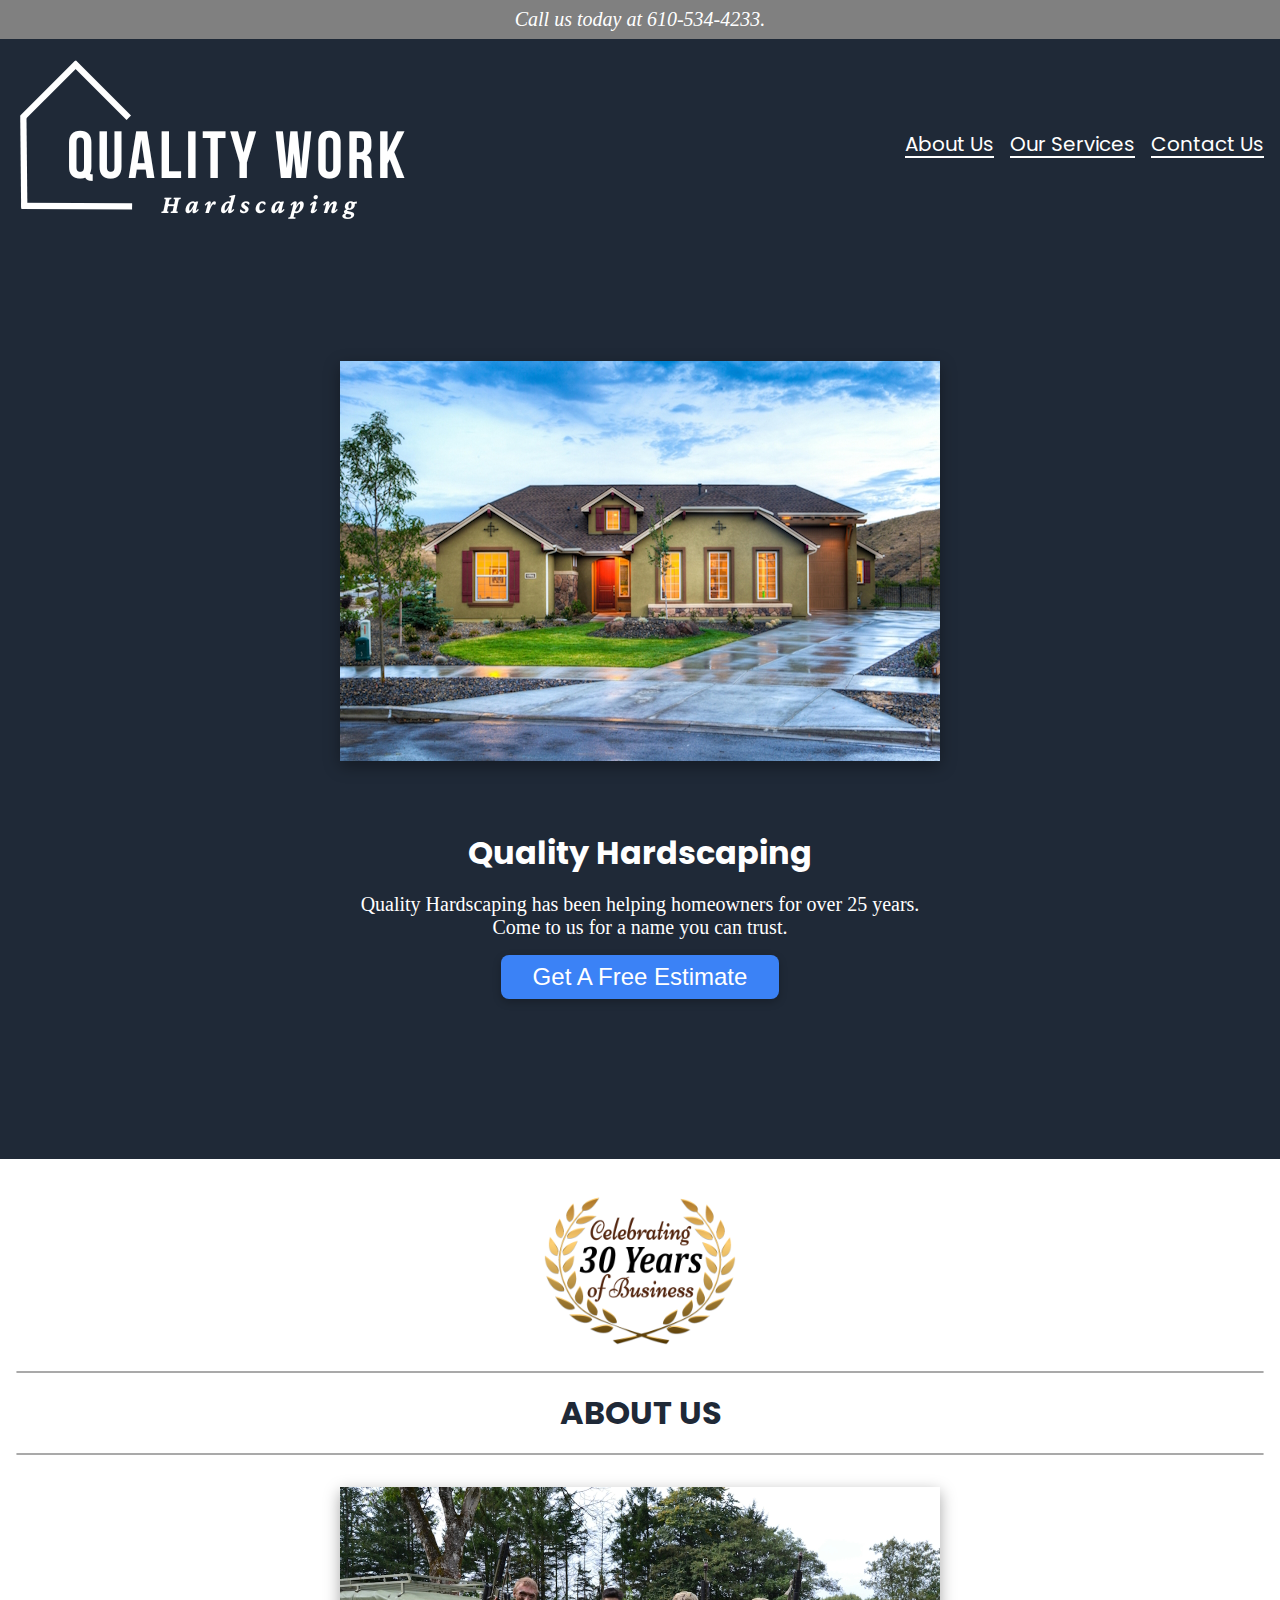
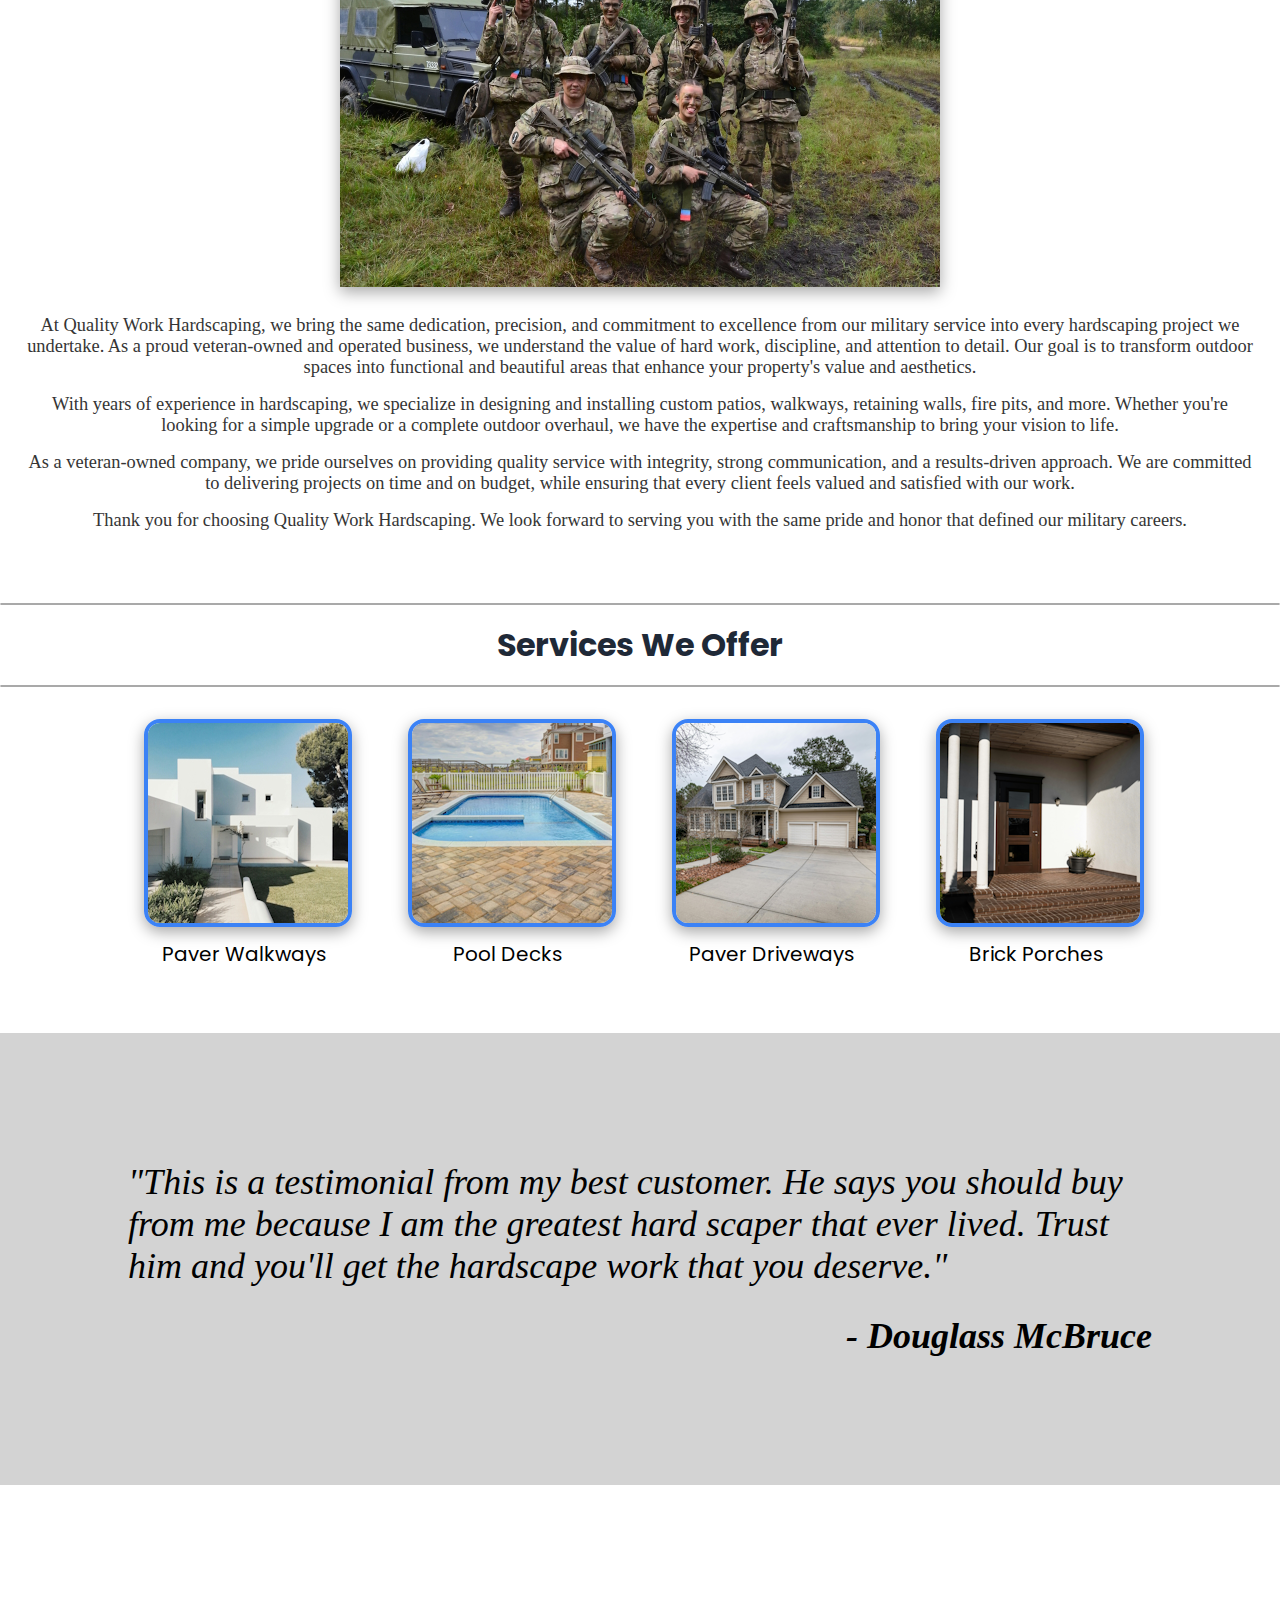
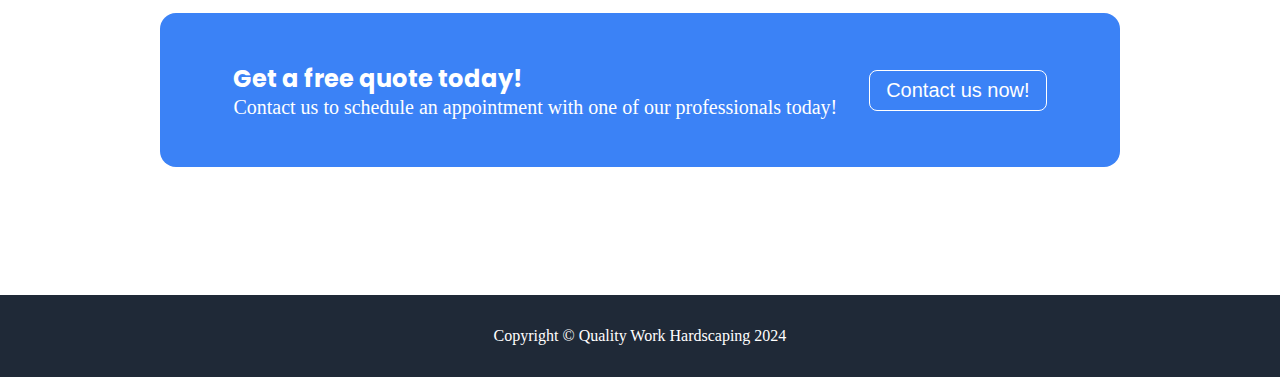
<file: index.html>
<!DOCTYPE html>
<html lang="en">
<head>
    <meta charset="UTF-8">
    <meta name="viewport" content="width=device-width, initial-scale=1.0">
    <title>Quality Work Hardscaping</title>
    <link rel="stylesheet" href="styles.css">
</head>
<body>
    <div class="header-phone"><p>Call us today at <a href="tel:+16105344233">610-534-4233</a>.</p></div>    
    <header class="main-header">
        <nav class="main-nav">
            <ul class="navigation">
                <li><img src="img/medium-logo-2.png"></li>
                <li class="push-right"><a href="#about">About Us</a></li>
                <li><a href="#services">Our Services</a></li>
                <li><a href="#contact">Contact Us</a></li>
            </ul>
        </nav>
        <div class="header-container">
            <div class="header-box">
                <h1>Quality Hardscaping</h1>
                <p>Quality Hardscaping has been helping homeowners for over 25 years.  Come to us for a name you can trust.</p>
                <button class="header-button">Get A Free Estimate</button>
            </div>
            <div class="header-box">
                <img src="img/larger-image-600.jpg" alt="Exterior of a house">
            </div>
        </div>
    </header>
    <main>
        <div class="about">
            <img class="thirty-image" src="img/30-years.png">
            <hr class="about-hr">
            <h1 id="about">About Us</h1>
            <hr class="about-hr">

            <img class="about-image" src="img/veterans.jpeg">

            <p>At Quality Work Hardscaping, we bring the same dedication, precision, and commitment to excellence from our military service into every hardscaping project we undertake. As a proud veteran-owned and operated business, we understand the value of hard work, discipline, and attention to detail. Our goal is to transform outdoor spaces into functional and beautiful areas that enhance your property's value and aesthetics.</p>

            <p>With years of experience in hardscaping, we specialize in designing and installing custom patios, walkways, retaining walls, fire pits, and more. Whether you're looking for a simple upgrade or a complete outdoor overhaul, we have the expertise and craftsmanship to bring your vision to life.</p>

            <p>As a veteran-owned company, we pride ourselves on providing quality service with integrity, strong communication, and a results-driven approach. We are committed to delivering projects on time and on budget, while ensuring that every client feels valued and satisfied with our work.</p>

            <p>Thank you for choosing Quality Work Hardscaping. We look forward to serving you with the same pride and honor that defined our military careers.</p>

    </div>
        <div class="services-title">
            <hr class="about-hr">
            <h2 id="services">Services We Offer</h2>
            <hr class="about-hr">
        </div>
        
        <div class="services-container">
            <div class="service">
                <img src="img/sidewalk-200.jpg" alt="A paver sidewalk leading to a house">
                <p>Paver Walkways</p>
            </div>
            <div class="service">
                <img src="img/pool-deck-200.png" alt="A pool with a brick pool deck">
                <p>Pool Decks</p>
            </div>
            <div class="service">
                <img src="img/paver-driveway-200.png" alt="A paver driveway">
                <p>Paver Driveways</p>
            </div>
            <div class="service">
                <img src="img/brick-porch-200.png" alt="A brick porch">
                <p>Brick Porches</p>
            </div>
        </div>
        <div class="testimonials">
            <p>"This is a testimonial from my best customer.  He says you should buy from me because I am the greatest hard scaper that ever lived.  Trust him and you'll get the hardscape work that you deserve."</p>
            <p class="testimonial-name">- Douglass McBruce</p>
        </div>

        <div class="cta">
            <div class="cta-box">
                <div class="cta-form">
                    <h2 id="contact">Get a free quote today!</h2>
                    <p>Contact us to schedule an appointment with one of our professionals today!</p>
                </div>
                <div class="cta-form">
                     <button>Contact us now!</button>   
                </div>
            </div>
        </div>
    </main>
    <footer class="footer">
        <p>Copyright &#169; Quality Work Hardscaping 2024</p>
    </footer>
</body>
</html>
</file>
<file: styles.css>
@import url('https://fonts.googleapis.com/css2?family=Poppins:ital,wght@0,100;0,200;0,300;0,400;0,500;0,600;0,700;0,800;0,900;1,100;1,200;1,300;1,400;1,500;1,600;1,700;1,800;1,900&display=swap');

* {
    box-sizing: border-box;
    margin: 0;
    padding: 0;
}

html {
    scroll-behavior: smooth;
    
}

h1, h2 {
    font-family: "Poppins", sans-serif;
}

body {
    background-color: #0E0E0E;
    padding: 0 16rem;
}

ul {
    list-style: none;
}

button {
    transition: background-color 0.3s, color 0.3s;
}

.large-logo {
    background-color: #1F2937;
    text-align: center;
}

.socials {
    display: flex;
    justify-content: center;
    background-color: #1F2937;
}

.socials li {
    list-style: none;
}

.main-header {
    padding: 1rem 10rem;
    background-color: #1F2937;
    color: white;
}

.navigation {
    display: flex;
    align-items: center;
    gap: 1rem;
    font-family: "Poppins", sans-serif;
}

.navigation img {
    width: 100%;
    height: auto;
}

.main-nav a {
    font-size: 1.25rem;
    color: white;
    text-decoration: underline;
    text-underline-offset: .3rem;
}

.main-nav a:hover {
    color: yellow;
}

.push-right {
    margin-left: auto;
  }


.header-phone {
    text-align: center;
    font-size: 1.25rem;
    font-style: italic;
    color: white;
    background-color: gray;
    padding: .5rem 0;
}

.header-phone a {
    font-size: 1.25rem;
    font-style: italic;
    color: white;
    text-decoration: none;
}

.header-container {
    margin: 8rem 0;
    display: flex;
    gap: 4rem;    
}

.header-container img {
    max-width: 100%;
    height: auto;
    box-shadow: rgba(0, 0, 0, 0.35) 0px 5px 15px;
}

.header-container button {
    padding: .5rem 2rem;
    margin: 1rem 0;
    background-color: #3B82F6;
    color: white;
    font-size: 1.5rem;
    border-radius: .5rem;
    border-style: none;
    border-color: #3B82F6;
    box-shadow: rgba(0, 0, 0, 0.24) 0px 3px 8px;
}

.header-container button:hover {
    background-color: white;
    color:#3B82F6;
}

.header-container h1 {
    margin-bottom: 1rem;
}

.header-container p {
    font-size: 1.25rem;
}

.services-title {
    padding: 2rem 0;
    color: #1F2937;
    text-align: center;
    background-color: white;
}

.services-title h2 {
    font-size: 2rem;
    padding: 1rem;
}

.services-container {
    background-color: white;
    display: flex;
    flex-wrap: wrap;
    gap: 4rem;
    justify-content: center;
    padding-bottom: 4rem;
}

.services-container p {
    font-size: 1.25rem;
    padding-top: .5rem;
    font-family: "Poppins", sans-serif;
}

.services-container img {
    border-radius: 1rem;
    border: .25rem solid #3B82F6;
    box-shadow: rgba(0, 0, 0, 0.35) 0px 5px 15px;
}

.service {
    max-width: 200px;
    text-align: center;
}

.testimonials {
    background-color: lightgray;
    font-size: 2.25rem;
    padding: 6rem 16rem;
    font-style: italic;
}

.testimonial-name {
    text-align: right;
    margin-top: 1.75rem;
    font-weight: bold;
}

.cta {
    background-color: white;
    padding: 3rem 0;
}

.cta-box {
    background-color: #3B82F6;
    margin: 5rem 10rem;
    padding: 3rem;
    color: white;
    border-radius: 1rem;
    display: flex;
    flex-wrap: wrap;
    justify-content: center;
    align-items: center;
    gap: 10rem;
}

.cta-box p {
    font-size: 1.25rem;
}

.cta-box button {
    font-size: 1.25rem;
    padding: .5rem 1rem;
    border-radius: .5rem;
    border: 1px solid white;
    background-color: #3B82F6;
    color: white;
}

.cta-box button:hover {
    background-color: white;
    color: black;
}

.footer {
    background-color: #1F2937;
    color: white;
    text-align: center;
    padding: 2rem;
}

.about {
    background-color: white;
    text-align: center;
    padding: 2rem 10rem;
}
.about-hr {
    border: 1px solid darkgray;
    border-radius: 5px;

}

.about h1 {
    padding: 1rem 1rem 1rem;
    text-transform: uppercase;
    color: #1F2937;
}

.about p {
    padding: .5rem;
    font-size: 1.15rem;
    color: rgb(53, 53, 53);
}

.about-image {
    max-width: 600px;
    height: auto;
    box-shadow: rgba(0, 0, 0, 0.35) 0px 5px 15px;
    margin: 2rem 0 1rem;
}

.thirty-image {
    max-width: 200px;
    height: auto;
    margin-bottom: 1em;
}

@media screen and (max-width: 1800px) {
    body {
      padding: 0;
    }
    .cta-box {
        gap: 5rem;
    }
  }

@media screen and (max-width: 1280px) {
    .header-container {
      flex-direction: column-reverse;
      align-items: center;
      text-align: center;
    }
    .header-box {
        max-width: 600px;
    }
    .main-header {
        padding: 1rem;
    }
    .testimonials {
        padding: 8rem 8rem;
    }
    .cta-box {
        gap: 2rem;
    }
    .about {
        padding: 2rem 1rem;
    }
  }

  @media screen and (max-width: 615px) {
    .navigation {
        flex-wrap: wrap;
    }
    .testimonials {
        padding: 4rem 2rem;
        font-size: 1.5rem;
    }
    .cta-box {
        margin: 2rem 1rem;
    }
    .cta-box p {
        font-size: 1rem;
    }
    .about-image {
        max-width: 100%;
    }
    .main-nav a {
        font-size: 1.2rem;
    }
  }
</file>
